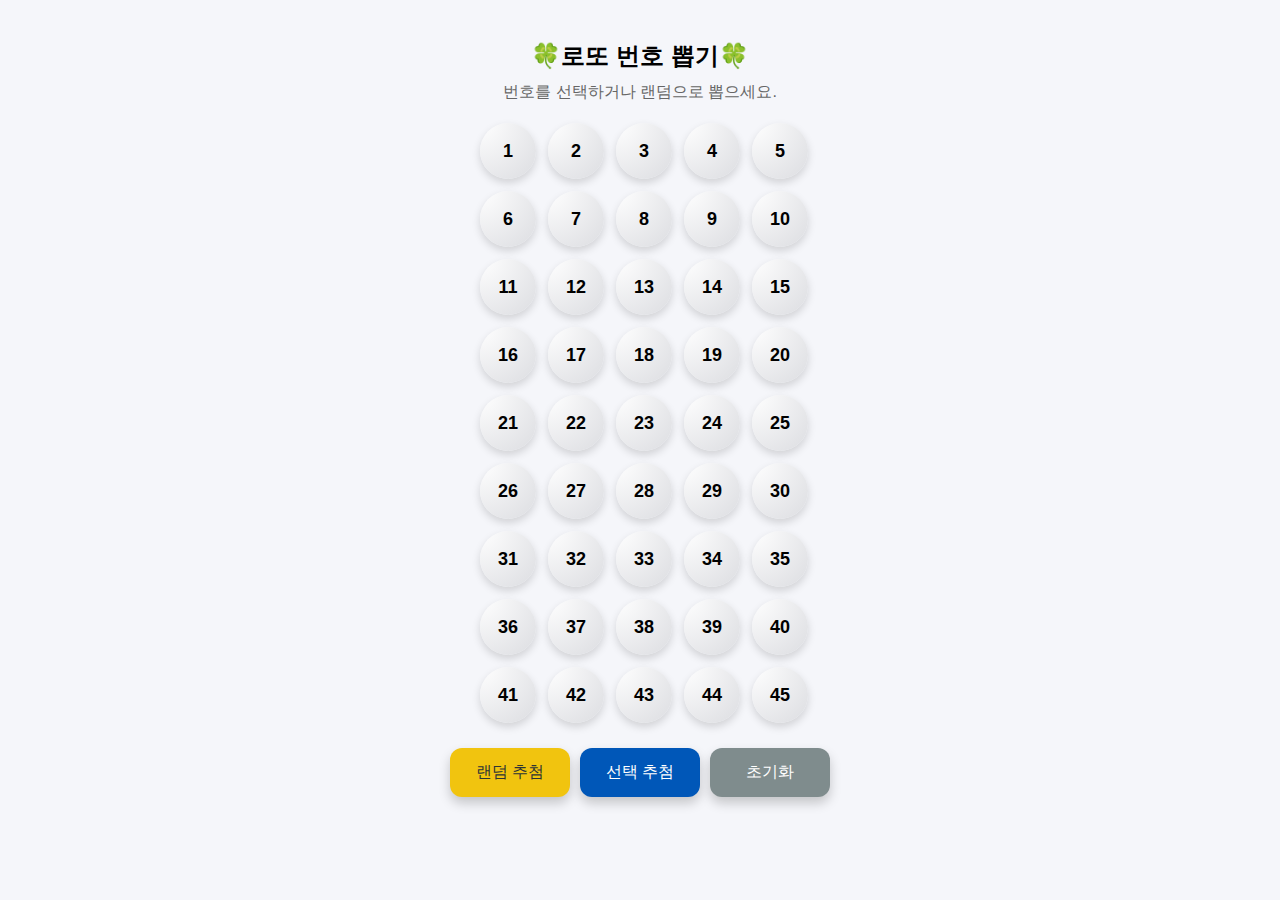
<file: index.html>
<!DOCTYPE html>
<html lang="ko">
<head>
<meta charset="UTF-8">
<meta name="viewport" content="width=device-width, initial-scale=1.0">
<title>로또 뽑기</title>
<link rel="manifest" href="manifest.json">

<style>
body {
  font-family: -apple-system, BlinkMacSystemFont, sans-serif;
  background: #f5f6fa;
  text-align: center;
  margin: 0;
  padding: 20px;
}

h2 { margin-bottom: 10px; }
.sub { color: #666; margin-bottom: 20px; }

.numbers {
  display: grid;
  grid-template-columns: repeat(5, 1fr);
  gap: 12px;
  max-width: 320px;
  margin: 0 auto;
}

.ball {
  width: 56px;
  height: 56px;
  border-radius: 50%;
  background: radial-gradient(circle at top left, #ffffff, #dcdde1);
  box-shadow: 0 4px 8px rgba(0,0,0,0.15);
  line-height: 56px;
  font-size: 18px;
  font-weight: bold;
  cursor: pointer;
  transition: all 0.2s;
}

.ball.selected {
  background: radial-gradient(circle at top left, #ffd93d, #f39c12);
  color: #fff;
  transform: translateY(-3px);
  box-shadow: 0 8px 14px rgba(0,0,0,0.25);
}

/* 버튼 영역 */
.controls {
  margin-top: 25px;
  display: flex;
  justify-content: center;
  gap: 10px;
}

button {
  flex: 1;
  max-width: 120px;
  font-size: 16px;
  padding: 14px 6px;
  border: none;
  border-radius: 12px;
  cursor: pointer;
  color: #fff;
  box-shadow: 0 6px 12px rgba(0,0,0,0.2);
}

.btn-random {
  background-color: #f1c40f;   /* 로또 공 노랑 */
  color: #2d3436;
}

/* 로또 파랑 - 선택 */
.btn-selected {
  background-color: #0057b8;   /* 동행복권 느낌 파랑 */
}

/* 중립 회색 - 초기화 */
.btn-reset {
  background-color: #7f8c8d;
}
button:active {
  transform: scale(0.97);
}

.result-card {
  margin: 25px auto 0;
  max-width: 360px;
  background: #fff;
  border-radius: 16px;
  padding: 20px;
  box-shadow: 0 8px 16px rgba(0,0,0,0.15);
}

.result-line {
  display: flex;
  justify-content: center;
  gap: 10px;
}

.result-ball {
  width: 46px;
  height: 46px;
  border-radius: 50%;
  display: inline-flex;
  align-items: center;
  justify-content: center;

  font-size: 17px;
  font-weight: 700;
  color: #2d3436;

  background-color: #f1c40f;  /* 기본 노랑 */
  border: 2px solid #e0b90f;  /* 테두리로 입체감 */
  box-shadow: 0 2px 4px rgba(0,0,0,0.25);
}

.ball-yellow { background-color: #f1c40f; border-color: #e0b90f; }
.ball-blue   { background-color: #3498db; border-color: #2e86c1; color:#fff; }
.ball-red    { background-color: #e74c3c; border-color: #cb4335; color:#fff; }
.ball-gray   { background-color: #95a5a6; border-color: #7f8c8d; }
.ball-green  { background-color: #2ecc71; border-color: #27ae60; }
</style>
</head>

<body>

<h2>🍀로또 번호 뽑기🍀</h2>
<div class="sub">번호를 선택하거나 랜덤으로 뽑으세요.</div>

<div class="numbers" id="numbers"></div>

<div class="controls">
  <button class="btn-random" onclick="randomDraw()">랜덤 추첨</button>
  <button class="btn-selected" onclick="selectedDraw()">선택 추첨</button>
  <button class="btn-reset" onclick="resetAll()">초기화</button>
</div>

<div class="result-card" id="result" style="display:none;"></div>

<script>
const selected = new Set();
const container = document.getElementById('numbers');
const resultDiv = document.getElementById('result');

// 번호 생성
for (let i = 1; i <= 45; i++) {
  const div = document.createElement('div');
  div.className = 'ball';
  div.innerText = i;

  div.onclick = () => {
    if (selected.has(i)) {
      selected.delete(i);
      div.classList.remove('selected');
    } else {
      selected.add(i);
      div.classList.add('selected');
    }
  };

  container.appendChild(div);
}

// 결과 출력
function showResult(nums) {
  nums.sort((a, b) => a - b);

  resultDiv.innerHTML =
    '<h3>결과</h3>' +
    '<div class="result-line">' +
    nums.map(n => `<span class="result-ball ${getBallClass(n)}">${n}</span>`).join('') +
    '</div>';

  resultDiv.style.display = 'block';
}

//전체 랜덤
function randomDraw() {
  const nums = [];
  while (nums.length < 6) {
    const n = Math.floor(Math.random() * 45) + 1;
    if (!nums.includes(n)) nums.push(n);
  }
  showResult(nums);
}

//선택 랜덤
function selectedDraw() {
  if (selected.size < 6) {
    alert('최소 6개 이상 선택하세요');
    return;
  }

  const arr = Array.from(selected);
  const nums = [];

  while (nums.length < 6) {
    const n = arr[Math.floor(Math.random() * arr.length)];
    if (!nums.includes(n)) nums.push(n);
  }
  showResult(nums);
}

//초기화
function resetAll() {
  selected.clear();

  document.querySelectorAll('.ball').forEach(ball => {
    ball.classList.remove('selected');
  });

  resultDiv.style.display = 'none';
  resultDiv.innerHTML = '';
}

function getBallClass(n) {
  if (n <= 10) return 'ball-yellow';
  if (n <= 20) return 'ball-blue';
  if (n <= 30) return 'ball-red';
  if (n <= 40) return 'ball-gray';
  return 'ball-green';
}
</script>

</body>
</html>
</file>
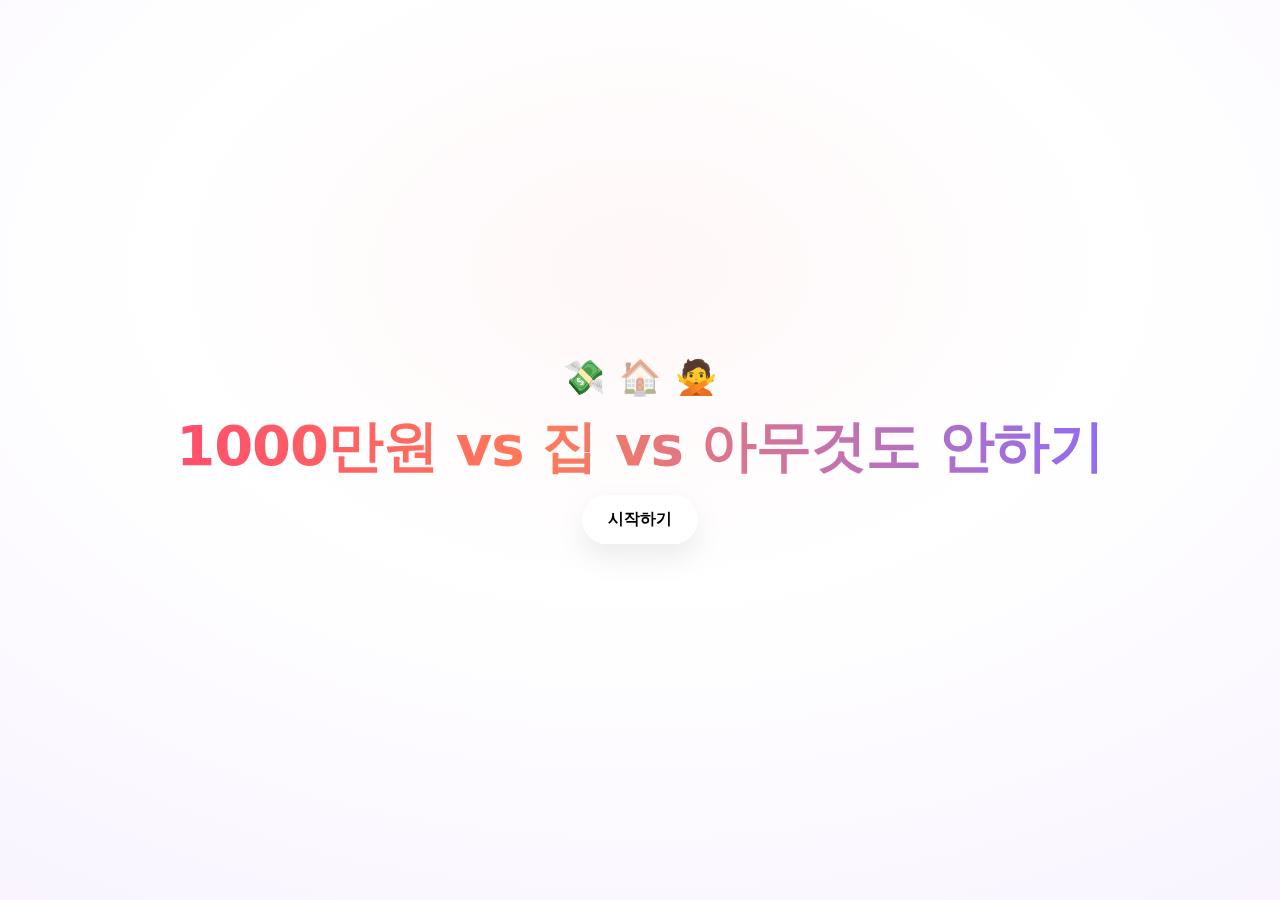
<file: test.html>
<!doctype html>
<html lang="ko">
<head>
  <meta charset="utf-8" />
  <meta name="viewport" content="width=device-width,initial-scale=1" />
  <title>1000만원 vs 집 vs 안 사줌</title>
  <style>
    :root{
      --bg1:#fff7f8;
      --bg2:#f6efff;
      --text:#2b2b2b;
      --sub:#6b6b6b;
      --card:#ffffffcc;
      --shadow: 0 12px 30px rgba(0,0,0,.08);
      --shadow2: 0 18px 40px rgba(0,0,0,.12);
      --radius: 28px;
    }
    *{ box-sizing:border-box; }
    body{
      margin:0;
      font-family: ui-sans-serif, system-ui, -apple-system, Segoe UI, Roboto, "Apple SD Gothic Neo","Noto Sans KR", Arial, sans-serif;
      color:var(--text);
      min-height:100vh;
      overflow:hidden;
      background: radial-gradient(1200px 800px at 50% 30%, var(--bg1) 0%, #ffffff 40%, var(--bg2) 120%);
    }

    /* floating emojis */
    .float-layer{ position:fixed; inset:0; pointer-events:none; opacity:.55; }
    .float{
      position:absolute;
      transform: translateY(120vh);
      filter: drop-shadow(0 6px 10px rgba(0,0,0,.06));
      animation: drift var(--dur) linear infinite;
      font-size: var(--fs);
      opacity: var(--op);
      user-select:none;
    }
    @keyframes drift{
      0%{ transform: translateY(110vh) translateX(0) rotate(0deg); opacity:0; }
      10%{opacity:1}
      90%{opacity:1}
      100%{ transform: translateY(-20vh) translateX(var(--dx)) rotate(var(--rot)); opacity:0; }
    }

    .wrap{
      position:relative;
      height:100vh;
      display:flex;
      align-items:center;
      justify-content:center;
      padding:32px 18px;
    }
    .panel{ width:min(980px, 100%); text-align:center; position:relative; }

    .badge-row{
      display:flex;
      gap:14px;
      justify-content:center;
      font-size:34px;
      margin-bottom:12px;
      user-select:none;
    }

    h1{
      margin:0 0 10px;
      font-size: clamp(34px, 5.2vw, 56px);
      letter-spacing:-.02em;
      font-weight: 900;
      background: linear-gradient(90deg, #ff4b6e 0%, #ff7a59 40%, #8a6bff 100%);
      -webkit-background-clip:text;
      background-clip:text;
      color:transparent;
    }
    .sub{
      margin:0 auto 22px;
      max-width:560px;
      color:var(--sub);
      font-size:15px;
      line-height:1.6;
      user-select:none;
    }

    .cta{
      display:inline-flex;
      align-items:center;
      justify-content:center;
      gap:10px;
      border:0;
      background:#fff;
      padding: 14px 26px;
      border-radius: 999px;
      box-shadow: var(--shadow);
      cursor:pointer;
      font-weight:900;
      font-size:16px;
      transition: transform .18s ease, box-shadow .18s ease;
      touch-action: manipulation;
    }
    .cta:hover{ transform: translateY(-2px); box-shadow: var(--shadow2); }
    .cta:active{ transform: translateY(0) scale(.98); }

    .screen{ display:none; }
    .screen.active{ display:block; }

    /* center message card */
    .msg-card{
      width:min(760px, 100%);
      margin: 0 auto 16px;
      padding: 18px 18px 16px;
      border-radius: 18px;
      background: rgba(255,255,255,.70);
      backdrop-filter: blur(10px);
      border: 1px solid rgba(255,255,255,.75);
      box-shadow: var(--shadow);
      user-select:none;
    }
    .msg-top{
      display:flex;
      align-items:center;
      justify-content:center;
      gap:10px;
      font-weight:900;
      letter-spacing:-.01em;
    }
    .msg-top .emo{ font-size:28px; }
    .msg-sub{
      margin-top:6px;
      color: var(--sub);
      font-size: 13px;
    }
    .msg-live{
      margin-top: 10px;
      font-weight: 900;
      letter-spacing:-.01em;
      font-size: 16px;
      color: #2a2a2a;
    }
    .msg-live b{
      color:#ff4b6e;
    }

    /* center options */
    .options{
      width:min(760px, 100%);
      margin: 0 auto;
      display:flex;
      align-items:stretch;
      justify-content:center;
      gap: 14px;
      transition: gap .18s ease;
      user-select:none;
    }
    .opt{
      flex: 1;
      min-width: 180px;
      border: 0;
      border-radius: 999px;
      padding: 16px 16px;
      font-weight: 900;
      font-size: 16px;
      cursor:pointer;
      box-shadow: var(--shadow);
      background: rgba(255,255,255,.86);
      backdrop-filter: blur(10px);
      border: 1px solid rgba(255,255,255,.70);
      transition:
        transform .18s ease,
        opacity .18s ease,
        width .18s ease,
        flex .18s ease,
        padding .18s ease,
        filter .18s ease,
        box-shadow .18s ease,
        max-height .18s ease;
      touch-action: manipulation;
      display:flex;
      align-items:center;
      justify-content:center;
      gap:10px;
      white-space:nowrap;
    }
    .opt:active{ transform: scale(.985); }
    .opt .icon{ font-size:18px; }

    .opt.cash{ background: linear-gradient(180deg, rgba(255,90,120,.16), rgba(255,255,255,.86)); }
    .opt.house{ background: linear-gradient(180deg, rgba(120,120,255,.20), rgba(255,255,255,.86)); }
    .opt.none{ background: linear-gradient(180deg, rgba(60,60,60,.10), rgba(255,255,255,.86)); }

    .opt.hovered{
      transform: translateY(-2px);
      box-shadow: var(--shadow2);
    }

    /* ✅ houseOnly mode: center buttons morph to ONE big house button */
    .options.houseOnly{ gap: 0; }
    .options.houseOnly .opt:not(.house){
      opacity:0;
      width:0;
      flex: 0;
      padding:0;
      border-width:0;
      max-width:0;
      max-height:0;
      height:0;
      overflow:hidden;
      pointer-events:none;
      filter: blur(1px);
    }
    .options.houseOnly .opt.house{
      flex: 1;
      width: 100%;
      max-width: 760px;
      transform: translateY(-2px) scale(1.03);
      box-shadow: 0 18px 42px rgba(138,107,255,.22);
      filter: saturate(1.08);
    }

    .hint{
      margin-top: 12px;
      color: var(--sub);
      font-size: 13px;
      user-select:none;
    }

    /* tooltip follows pointer/finger */
    .tip{
      position: fixed;
      top: 0; left: 0;
      transform: translate(-9999px,-9999px);
      padding: 10px 12px;
      border-radius: 14px;
      background: rgba(255,255,255,.82);
      backdrop-filter: blur(10px);
      border: 1px solid rgba(255,255,255,.78);
      box-shadow: 0 12px 24px rgba(0,0,0,.10);
      font-weight: 900;
      font-size: 13px;
      color: #2a2a2a;
      pointer-events:none;
      opacity:0;
      transition: opacity .12s ease;
      user-select:none;
      white-space:nowrap;
      z-index: 50;
    }
    .tip.show{ opacity:1; }

    @media (max-width: 860px){
      .options{ flex-direction: column; gap: 12px; }
      .opt{ min-width: 0; width: 100%; }
      .options.houseOnly .opt.house{ max-width: 100%; }
    }
  </style>
</head>
<body>
  <div class="float-layer" id="floatLayer" aria-hidden="true"></div>

  <div class="wrap">
    <div class="panel">

      <!-- Landing -->
      <section class="screen active" id="screenLanding">
        <div class="badge-row">💸 <span style="opacity:.55">🏠</span> 🙅</div>
        <h1>1000만원 vs 집 vs 아무것도 안하기</h1>
        <button class="cta" id="btnStart">시작하기</button>
      </section>

      <!-- Choice -->
      <section class="screen" id="screenChoice">
        <div class="msg-card">
          <div class="msg-top">
            <span class="emo">💸</span><span class="emo">🏠</span><span class="emo">🙅</span>
          </div>
          <div class="msg-sub">딱 하나만 선택 가능</div>
          <div class="msg-live" id="liveLine">올려봐 🙂</div>
        </div>

        <div class="options" id="options">
          <button class="opt cash" id="optCash" type="button" aria-label="1,000만원 주기">
            <span class="icon">💸</span><span>1,000만원 주기</span>
          </button>
          <button class="opt house" id="optHouse" type="button" aria-label="집 사주기">
            <span class="icon">🏠</span><span>집 사주기</span>
          </button>
          <button class="opt none" id="optNone" type="button" aria-label="아무것도 안하기">
            <span class="icon">🙅</span><span>아무것도 안하기</span>
          </button>
        </div>

        <div class="hint">....집</div>
      </section>

      <!-- Result -->
      <section class="screen" id="screenResult">
        <div class="badge-row">🏠</div>
        <h1>선택 완료</h1>
        <p class="sub" id="resultText">당신의 선택: 🏠 집 사주기</p>
        <button class="cta" id="btnRestart">다시 하기</button>
      </section>

    </div>
  </div>

  <div class="tip" id="tip"></div>

  <script>
    const $ = (s) => document.querySelector(s);
    const isTouchDevice =
      ("ontouchstart" in window) || (navigator.maxTouchPoints && navigator.maxTouchPoints > 0);

    // floating emojis
    (function makeFloaters(){
      const layer = $("#floatLayer");
      const emojis = ["💸","🏠","💗","✨","💳","🧾","🪙","💝"];
      for(let i=0;i<16;i++){
        const el = document.createElement("div");
        el.className = "float";
        el.textContent = emojis[Math.floor(Math.random()*emojis.length)];
        el.style.left = (Math.random()*100).toFixed(2) + "vw";
        el.style.setProperty("--dur", (10 + Math.random()*14).toFixed(2) + "s");
        el.style.setProperty("--dx", (Math.random()*140 - 70).toFixed(0) + "px");
        el.style.setProperty("--rot", (Math.random()*80 - 40).toFixed(0) + "deg");
        el.style.animationDelay = (-Math.random()*20).toFixed(2) + "s";
        el.style.setProperty("--op", (0.35 + Math.random()*0.45).toFixed(2));
        el.style.setProperty("--fs", (14 + Math.random()*16).toFixed(0) + "px");
        layer.appendChild(el);
      }
    })();

    // screens
    const screenLanding = $("#screenLanding");
    const screenChoice  = $("#screenChoice");
    const screenResult  = $("#screenResult");
    const btnStart = $("#btnStart");
    const btnRestart = $("#btnRestart");
    const resultText = $("#resultText");

    // center options
    const options = $("#options");
    const optCash = $("#optCash");
    const optHouse = $("#optHouse");
    const optNone = $("#optNone");

    // live line + tooltip
    const liveLine = $("#liveLine");
    const tip = $("#tip");

    // tooltip follow
    let px=-9999, py=-9999, tx=-9999, ty=-9999;
    let tipVisible=false;

    // ====== FUN COPY POOL (개그 멘트 대량 + 에스컬레이션) ======
    const COPY = {
      invite: [
        "올려봐 🙂",
        "올려봐. 선택권 있는 척 해줄게",
        "일단 올려봐…(결과는 정해져있음)",
        "올려봐… 손이 어디로 가나 보자",
        "올려봐. 내가 보고 있다 👀",
        "올려봐. 천만원 누르면 마음이 가벼워짐(집이 사라짐)",
        "올려봐. 안 사줌은 장식일 수도?",
        "올려봐. 여기선 ‘고를 수 있는 척’이 핵심이야",
        "올려봐. 네 손의 본심을 확인하자",
        "올려봐. 집 버튼이 오늘 주인공임",
        "올려봐. 선택해도… 선택한 게 아닐 수도",
        "올려봐. 오늘의 미션: 집",
        "올려봐. 손 떨리면 정상",
        "올려봐. 다른 선택지? 있다가 사라짐",
        "올려봐. 천만원은 귀엽고 집은 무섭다",
        "올려봐. ‘안 사줌’은 마음이 약하면 못 눌러",
        "올려봐. 진짜로 누를 건 아니지?",
        "올려봐. 집 누르면 깔끔하게 끝남"
      ],
      house: [
        "그래. <b>집</b>.",
        "정답. <b>집</b>.",
        "집 누르면 평화가 온다 🏠",
        "이게 어른의 선택이지",
        "오케이. 저장.",
        "드디어 현실을 마주했군",
        "좋아. 더 이상 말 안 해도 됨",
        "집은 배신 안 해",
        "집 누르면 오늘은 칭찬해줄게",
        "그렇지… 집이지…"
      ],
      restore: [
        "어디가 😌",
        "도망? 다시 와",
        "원복~ 선택권 돌려드림(잠깐만)",
        "다시 3개인 척 해줄게",
        "자, 다시 ‘고를 수 있는 척’",
        "재도전? 오케이. (집)",
        "다시 시작. 이번엔 덜 아프게 해줄게",
        "선택권 복구 완료(유통기한 짧음)",
        "다시 열어줌. 근데 결말은 똑같음"
      ],
      tease_common: [
        // level 0 (1~2)
        [
          "집 사주지?",
          "응~ 집.",
          "그 손… 멈춰.",
          "오… 그쪽이네?",
          "선택은 자유…(아님)",
          "누를 수는 있어…(결과는 집)"
        ],
        // level 1 (3~5)
        [
          "그거… 진심이야?",
          "지금 비집는 거 다 봄",
          "선택지 3개지만 결말은 1개야",
          "그럴수록 집이 더 커진다",
          "우리 기싸움 하자는 거지?",
          "한 번 더 가면 집 확정임"
        ],
        // level 2 (6~9)
        [
          "이쯤이면 그냥 집 누르자",
          "선택권 회수 중…",
          "집이 국룰이라고 했지?",
          "너의 자유: 집 사주기",
          "이 앱은 집을 사랑합니다",
          "계속 그러면 집만 남는다(예고)"
        ],
        // level 3 (10+)
        [
          "응… 집. (대화 종료)",
          "규칙: 집 아니면 진행 불가",
          "비집을수록 집 확률 100%",
          "나랑 기싸움 해? 집.",
          "이쯤 되면 그냥 집 사줘",
          "선택권 박탈. 집."
        ]
      ],
      tease_cash: [
        [
          "천만원? 귀엽네",
          "그거로 집 못 사…",
          "현금은 스쳐가는 거야",
          "천만원은… 준비운동",
          "천만원은 ‘집’의 ㄱ도 아님"
        ],
        [
          "천만원? 그건 생활비지 😌",
          "현금 고집하면 페이지가 삐져",
          "돈은 쓰면 끝, 집은 남음",
          "그 손… 현금 쪽으로 왜 가",
          "천만원으로는 옵션이 안 돼"
        ],
        [
          "천만원은 집 앞 화분 값(?)",
          "현금은 반짝, 집은 영원",
          "천만원… 그건 집의 ‘입구’도 아님",
          "천만원 누르면 집이 더 커짐",
          "현금 선택하려는 손… 의심됨"
        ],
        [
          "천만원 그만… 이제 집 눌러",
          "현금 계속 보면 집이 서운해함",
          "응~ 집. 계속 눌러도 집.",
          "천만원은 이제 그만. 집.",
          "여기선 현금이 약하다… 집."
        ]
      ],
      tease_none: [
        [
          "안 사줌…? 설마",
          "그 선택지는 장식이야",
          "안 사주기는… 마음이 아파",
          "그 버튼 누르면 양심이 운다",
          "안 사줌은 너무 솔직하잖아"
        ],
        [
          "안 사줌 누르면 양심이 울림",
          "그 버튼은 테스트용이야",
          "안 사줌은 현실에서 위험해",
          "지금 ‘안 사줌’ 누르려 한 거 맞지?",
          "안 사줌은… 화면이 싫어함"
        ],
        [
          "안 사줌? 그럼 더 집",
          "안 사주면… 기억 남는다",
          "그럴수록 집 버튼만 남는다",
          "안 사줌 선택하려는 순간 집이 빛남",
          "여기서 안 사줌은 금지어야"
        ],
        [
          "안 사줌 누르려는 순간, 집 확정",
          "기싸움? 집.",
          "응… 집. (안 사줌 금지)",
          "안 사줌은 없다. 집.",
          "그거 누르면 집이 두 배로 커짐(체감)"
        ]
      ]
    };

    let wobbleCount = 0;     // 비집 시도 횟수
    let lastTeaseAt = 0;     // 멘트 스팸 방지
    let lastInviteAt = 0;

    function pick(arr){ return arr[Math.floor(Math.random() * arr.length)]; }
    function getTeaseLevel(n){
      if(n <= 2) return 0;
      if(n <= 5) return 1;
      if(n <= 9) return 2;
      return 3;
    }
    function pickLine(mode){
      if(mode === "invite")  return pick(COPY.invite);
      if(mode === "house")   return pick(COPY.house);
      if(mode === "restore") return pick(COPY.restore);

      const lvl = getTeaseLevel(wobbleCount);
      if(mode === "cash"){
        return pick([...COPY.tease_common[lvl], ...COPY.tease_cash[lvl]]);
      }
      if(mode === "none"){
        return pick([...COPY.tease_common[lvl], ...COPY.tease_none[lvl]]);
      }
      return "집 사주지?";
    }

    // liveLine + tooltip set
    function setCopy(text){
      liveLine.innerHTML = text;    // b 태그(강조) 쓰려고 innerHTML
      tip.textContent = text.replace(/<[^>]*>/g, ""); // tooltip은 텍스트만
    }

    function showTip(text){
      setCopy(text);
      tip.classList.add("show");
      tipVisible = true;
    }
    function hideTip(){
      tip.classList.remove("show");
      tipVisible = false;
    }

    function animateTip(){
      tx += (px + 14 - tx) * 0.18;
      ty += (py - 18 - ty) * 0.18;
      tip.style.transform = `translate(${tx}px, ${ty}px)`;
      requestAnimationFrame(animateTip);
    }
    requestAnimationFrame(animateTip);

    function updatePointer(e){
      if(e.touches && e.touches[0]){ px=e.touches[0].clientX; py=e.touches[0].clientY; return; }
      if(e.changedTouches && e.changedTouches[0]){ px=e.changedTouches[0].clientX; py=e.changedTouches[0].clientY; return; }
      if(typeof e.clientX==="number"){ px=e.clientX; py=e.clientY; }
    }

    function setHovered(el){
      [optCash,optHouse,optNone].forEach(b=>b.classList.remove("hovered"));
      if(el) el.classList.add("hovered");
    }

    // UI state
    let locked = false; // houseOnly 상태인지
    let focus = null;   // "house"|"cash"|"none"|null

    function lockToHouse(reason){ // "cash" | "none"
      locked = true;
      options.classList.add("houseOnly");
      setHovered(optHouse);

      const now = performance.now();
      if(now - lastTeaseAt > 220){
        wobbleCount++;
        lastTeaseAt = now;
        showTip(pickLine(reason));
      } else {
        // 너무 연타면 고정 멘트
        showTip("집 사주지?");
      }
    }

    function unlockToAll(){
      locked = false;
      focus = null;
      options.classList.remove("houseOnly");
      setHovered(null);

      showTip(pickLine("restore"));
      setTimeout(()=>hideTip(), 260);
    }

    function enterHouse(){
      focus = "house";
      setHovered(optHouse);
      showTip(pickLine("house"));
    }

    function maybeAmbientInvite(){
      // 선택 화면에서 멍 때리면 가끔 농담 던지기
      if(locked) return;
      const now = performance.now();
      if(now - lastInviteAt < 1200) return;
      lastInviteAt = now;
      showTip(pickLine("invite"));
      setTimeout(()=>hideTip(), 900);
    }

    function finalizeHouse(){
      screenChoice.classList.remove("active");
      screenResult.classList.add("active");
      resultText.textContent = "당신의 선택: 🏠 집 사주기";

      // reset
      locked = false;
      focus = null;
      wobbleCount = 0;
      lastTeaseAt = 0;
      lastInviteAt = 0;
      options.classList.remove("houseOnly");
      setHovered(null);
      hideTip();
      setCopy("완료 ✅ (근데 사실 처음부터 <b>집</b>이었음)");
    }

    // start / restart
    btnStart.addEventListener("click", ()=>{
      screenLanding.classList.remove("active");
      screenChoice.classList.add("active");

      // 모바일 첫 진입 시 툴팁 좌표 어색함 방지
      if(isTouchDevice){
        px = innerWidth * 0.5;
        py = innerHeight * 0.58;
      }

      showTip(pickLine("invite"));
      setTimeout(()=>hideTip(), 900);
    });

    btnRestart.addEventListener("click", ()=>{
      screenResult.classList.remove("active");
      screenLanding.classList.add("active");

      locked = false;
      focus = null;
      wobbleCount = 0;
      lastTeaseAt = 0;
      lastInviteAt = 0;
      options.classList.remove("houseOnly");
      setHovered(null);
      hideTip();
      setCopy("올려봐 🙂");
    });

    // pointer move (tooltip follow + ambient invite)
    window.addEventListener("pointermove", (e)=>{
      if(!screenChoice.classList.contains("active")) return;
      updatePointer(e);

      if(e.pointerType === "mouse"){
        // 마우스가 화면 위에서 논다 -> 가끔 개그 멘트
        if(!tipVisible && !locked && focus === null) maybeAmbientInvite();
      }
    });

    // Web: hover behavior (mouse only)
    optCash.addEventListener("pointerenter", (e)=>{
      if(e.pointerType !== "mouse") return;
      if(!screenChoice.classList.contains("active")) return;
      if(locked) return;
      focus = "cash";
      lockToHouse("cash");
    });

    optNone.addEventListener("pointerenter", (e)=>{
      if(e.pointerType !== "mouse") return;
      if(!screenChoice.classList.contains("active")) return;
      if(locked) return;
      focus = "none";
      lockToHouse("none");
    });

    optHouse.addEventListener("pointerenter", (e)=>{
      if(e.pointerType !== "mouse") return;
      if(!screenChoice.classList.contains("active")) return;
      enterHouse();
    });

    // Web: leave area -> restore
    options.addEventListener("pointerleave", (e)=>{
      if(e.pointerType !== "mouse") return;
      if(!screenChoice.classList.contains("active")) return;

      if(locked) unlockToAll();
      else {
        focus = null;
        setHovered(null);
        hideTip();
        setCopy("올려봐 🙂");
      }
    });

    // Click rules (web):
    // - house click => finalize
    // - cash/none click => just trigger lock (never finalize)
    optHouse.addEventListener("click", ()=>{
      if(!screenChoice.classList.contains("active")) return;
      finalizeHouse();
    });
    optCash.addEventListener("click", ()=>{
      if(!screenChoice.classList.contains("active")) return;
      if(!locked) lockToHouse("cash");
    });
    optNone.addEventListener("click", ()=>{
      if(!screenChoice.classList.contains("active")) return;
      if(!locked) lockToHouse("none");
    });

    // Mobile: tap behavior
    function bindTap(el, type){
      el.addEventListener("touchstart", (e)=>{
        if(!screenChoice.classList.contains("active")) return;
        updatePointer(e);
        e.preventDefault();

        if(type === "house"){
          finalizeHouse();
          return;
        }
        // cash / none
        lockToHouse(type);
      }, {passive:false});

      el.addEventListener("touchmove", (e)=>{
        if(!screenChoice.classList.contains("active")) return;
        updatePointer(e);
      }, {passive:true});
    }

    if(isTouchDevice){
      bindTap(optHouse, "house");
      bindTap(optCash, "cash");
      bindTap(optNone, "none");

      // mobile: finger move -> show tease line sometimes
      window.addEventListener("touchmove", (e)=>{
        if(!screenChoice.classList.contains("active")) return;
        updatePointer(e);
        if(!tipVisible){
          showTip(locked ? "집 사주지?" : pickLine("invite"));
          setTimeout(()=>hideTip(), 700);
        }
      }, {passive:true});

      // mobile: tap outside options -> restore
      window.addEventListener("touchstart", (e)=>{
        if(!screenChoice.classList.contains("active")) return;
        const t = e.target;
        const inside = t.closest && t.closest("#options");
        if(!inside && locked) unlockToAll();
      }, {passive:true});
    }
  </script>
</body>
</html>
</file>
